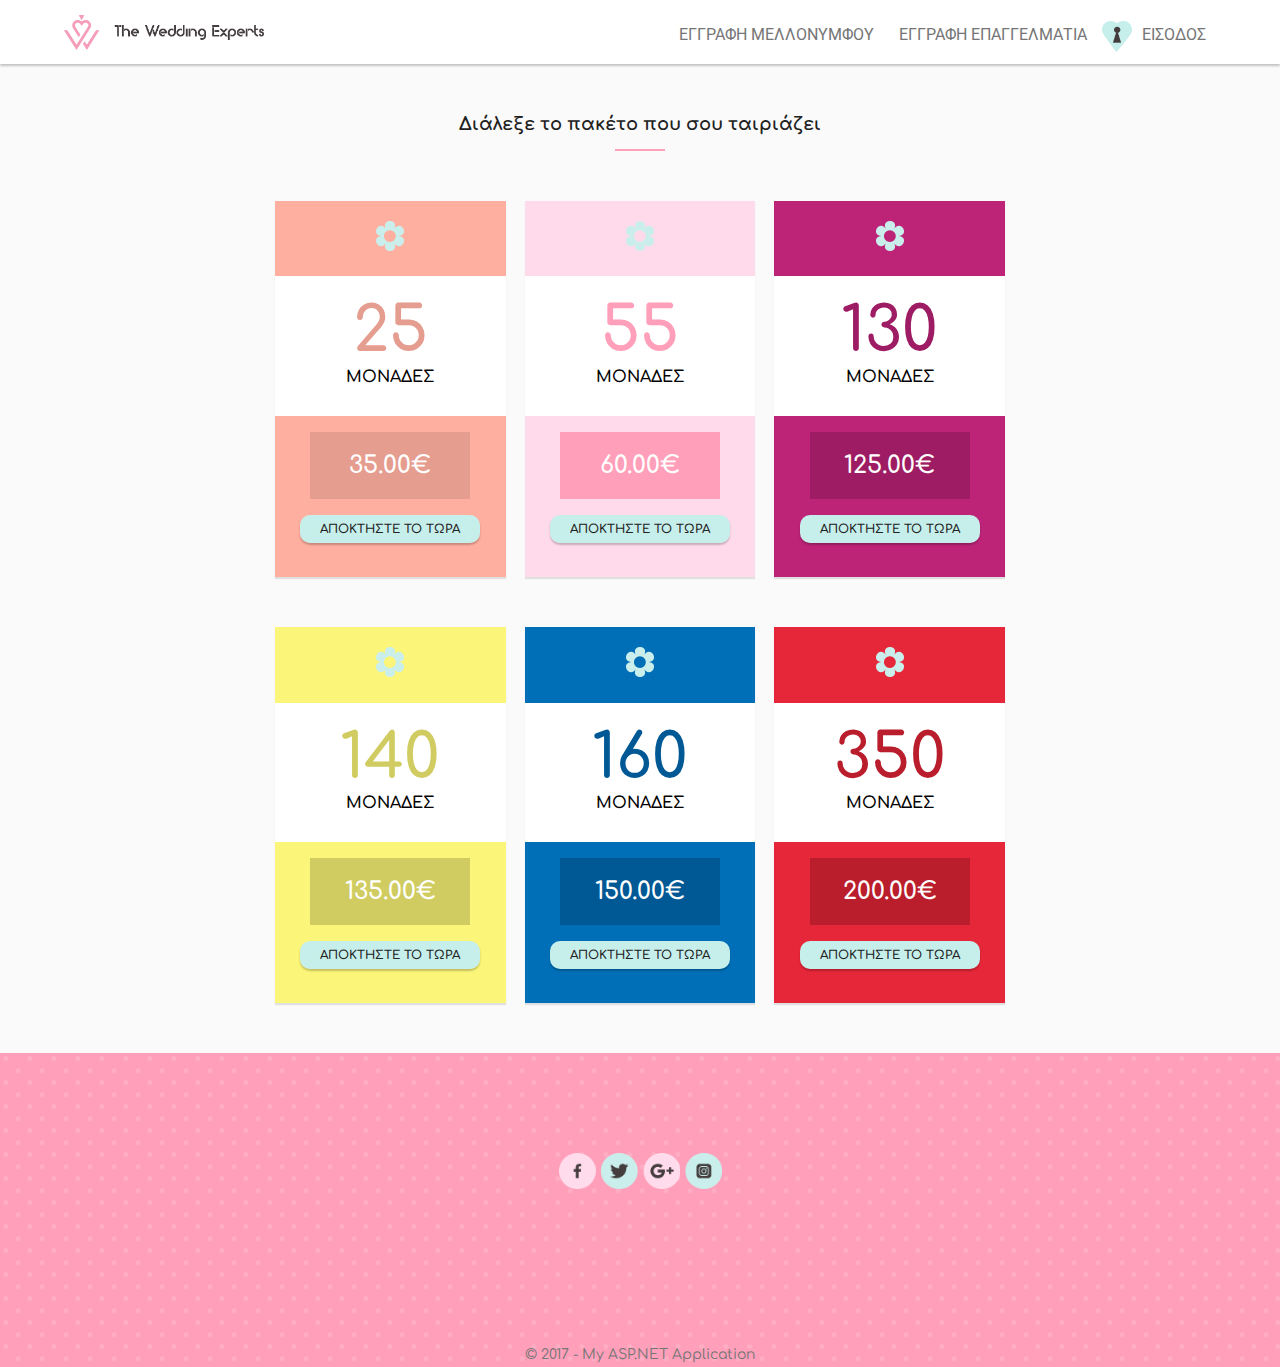
<file: Credits.html>
<!DOCTYPE html>
<html lang="el">

<head>
    <meta charset="UTF-8">
    <meta name="viewport" content="width=device-width, initial-scale=1">
    <title>Καλώς ήρθατε στο Theweddingexperts.gr</title>
    <link href="https://fonts.googleapis.com/css?family=Comfortaa:300,400,700|Roboto:300,400,500,700&amp;subset=greek,greek-ext,latin-ext" rel="stylesheet">
    <link rel="stylesheet" type="text/css" href="css/font-awesome.min.css">
    <link rel="stylesheet" type="text/css" href="css/style.css">
    <link rel="stylesheet" type="text/css" href="css/responsive.css"> </head>

<body>
    <header>
        <div class="main-menu">
            <figure class="logo"> <img src="images/logo.png" alt="Wedding logo"> </figure>
            <nav>
                <ul>
                    <li> <a href="/">Εγγραφη μελλονυμφου</a></li>
                    <li><a href="/">Εγγραφη επαγγελματια</a></li>
                    <li class="login-item">
                        <a href="/">
                            <figure class="login-icon"><img src="images/login.png" alt="ΕΙΣΟΔΟΣ"></figure> Εισοδος </a>
                    </li>
                </ul>
            </nav>
            <div class="toggle-menu">
                <input type="checkbox" id="mobile">
                <label for="mobile"><i class="fa fa-bars" aria-hidden="true"></i></label>
            </div>
            <div class="clearfix"></div>
            <nav id="mobile-menu">
                <ul>
                    <li> <a href="/">Εγγραφη μελλονυμφου</a></li>
                    <li><a href="/">Εγγραφη επαγγελματια</a></li>
                    <li class="login-item"> <a href="/">
                             Εισοδος
                            </a> </li>
                </ul>
            </nav>
        </div>
    </header>
    <div class="main">
        <div class="dash-title">
            <h2>Διάλεξε το πακέτο που σου ταιριάζει</h2>
            <div class="dash"></div>
        </div>
        <div class="main-credits">
            <div class="col">
                <div class="credits" id="c-one">
                    <figure> <img src="images/Flowers.png"> </figure>
                    <div class="single-credit">
                        <h1>25</h1>
                        <p>Μονάδες</p>
                    </div>
                    <h3>35.00€</h3>
                    <div class="button"> <a href="#">αποκτηστε το τωρα</a> </div>
                </div>
            </div>
            <div class="col">
                <div class="credits" id="c-two">
                    <figure> <img src="images/Flowers.png"> </figure>
                    <div class="single-credit">
                        <h1>55</h1>
                        <p>Μονάδες</p>
                    </div>
                    <h3>60.00€</h3>
                    <div class="button"> <a href="#">αποκτηστε το τωρα</a> </div>
                </div>
            </div>
            <div class="col">
                <div class="credits" id="c-three">
                    <figure> <img src="images/Flowers.png"> </figure>
                    <div class="single-credit">
                        <h1>130</h1>
                        <p>Μονάδες</p>
                    </div>
                    <h3>125.00€</h3>
                    <div class="button"> <a href="#">αποκτηστε το τωρα</a> </div>
                </div>
            </div>
            <div class="col">
                <div class="credits" id="c-four">
                    <figure> <img src="images/Flowers.png"> </figure>
                    <div class="single-credit">
                        <h1>140</h1>
                        <p>Μονάδες</p>
                    </div>
                    <h3>135.00€</h3>
                    <div class="button"> <a href="#">αποκτηστε το τωρα</a> </div>
                </div>
            </div>
            <div class="col">
                <div class="credits" id="c-five">
                    <figure> <img src="images/Flowers.png"> </figure>
                    <div class="single-credit">
                        <h1>160</h1>
                        <p>Μονάδες</p>
                    </div>
                    <h3>150.00€</h3>
                    <div class="button"> <a href="#">αποκτηστε το τωρα</a> </div>
                </div>
            </div>
            <div class="col">
                <div class="credits" id="c-six">
                    <figure> <img src="images/Flowers.png"> </figure>
                    <div class="single-credit">
                        <h1>350</h1>
                        <p>Μονάδες</p>
                    </div>
                    <h3>200.00€</h3>
                    <div class="button"> <a href="#">αποκτηστε το τωρα</a> </div>
                </div>
            </div>
            <div class="clearfix"></div>
        </div>
    </div>
    <footer>
        <ul class="socials">
            <li class="fb">
                <a href="#">
                    <div class="social-icom"></div>
                </a>
            </li>
            <li class="tw">
                <a href="#">
                    <div class="social-icom"></div>
                </a>
            </li>
            <li class="g-plus">
                <a href="#">
                    <div class="social-icom"></div>
                </a>
            </li>
            <li class="in">
                <a href="#">
                    <div class="social-icom"></div>
                </a>
            </li>
        </ul>
        <div class="copy">© 2017 - My ASP.NET Application</div>
    </footer>
    <script src="js/jquery-3.1.1.min.js"></script>
    <script>
        $("#profile-btn").click(function () {
            $(".dash-cont").css("display", "block");
            $(".available-ads").css("display", "none");
            $("#profile-btn").css("display", "none");
            $("#ads-btn").css("display", "block");
        })
        $("#ads-btn").click(function () {
            $(".dash-cont").css("display", "none");
            $(".available-ads").css("display", "block");
            $("#ads-btn").css("display", "none");
            $("#profile-btn").css("display", "block");
        })
        $("#mobile").change(function () {
            $("[for=mobile] i").toggleClass("rotate-me");
            $("nav#mobile-menu").slideToggle();
        })
        var allTabs = $("input[name=tabs]");
        $(allTabs).each(function () {
            if ($(this).is(':checked')) {
                var getId = $(this).attr('id');
                $(".profile-nav label").removeClass("make-text-white");
                $("label[for=" + getId + "]").addClass("make-text-white");
            }
        })
        $("input[name=tabs]").on('change', function () {
            var getId = $(this).attr('id');
            if ($(this).is(':checked')) {
                $(".profile-nav label").removeClass("make-text-white");
                $("label[for=" + getId + "]").addClass("make-text-white");
            }
        });
    </script>
</body>

</html>
</file>
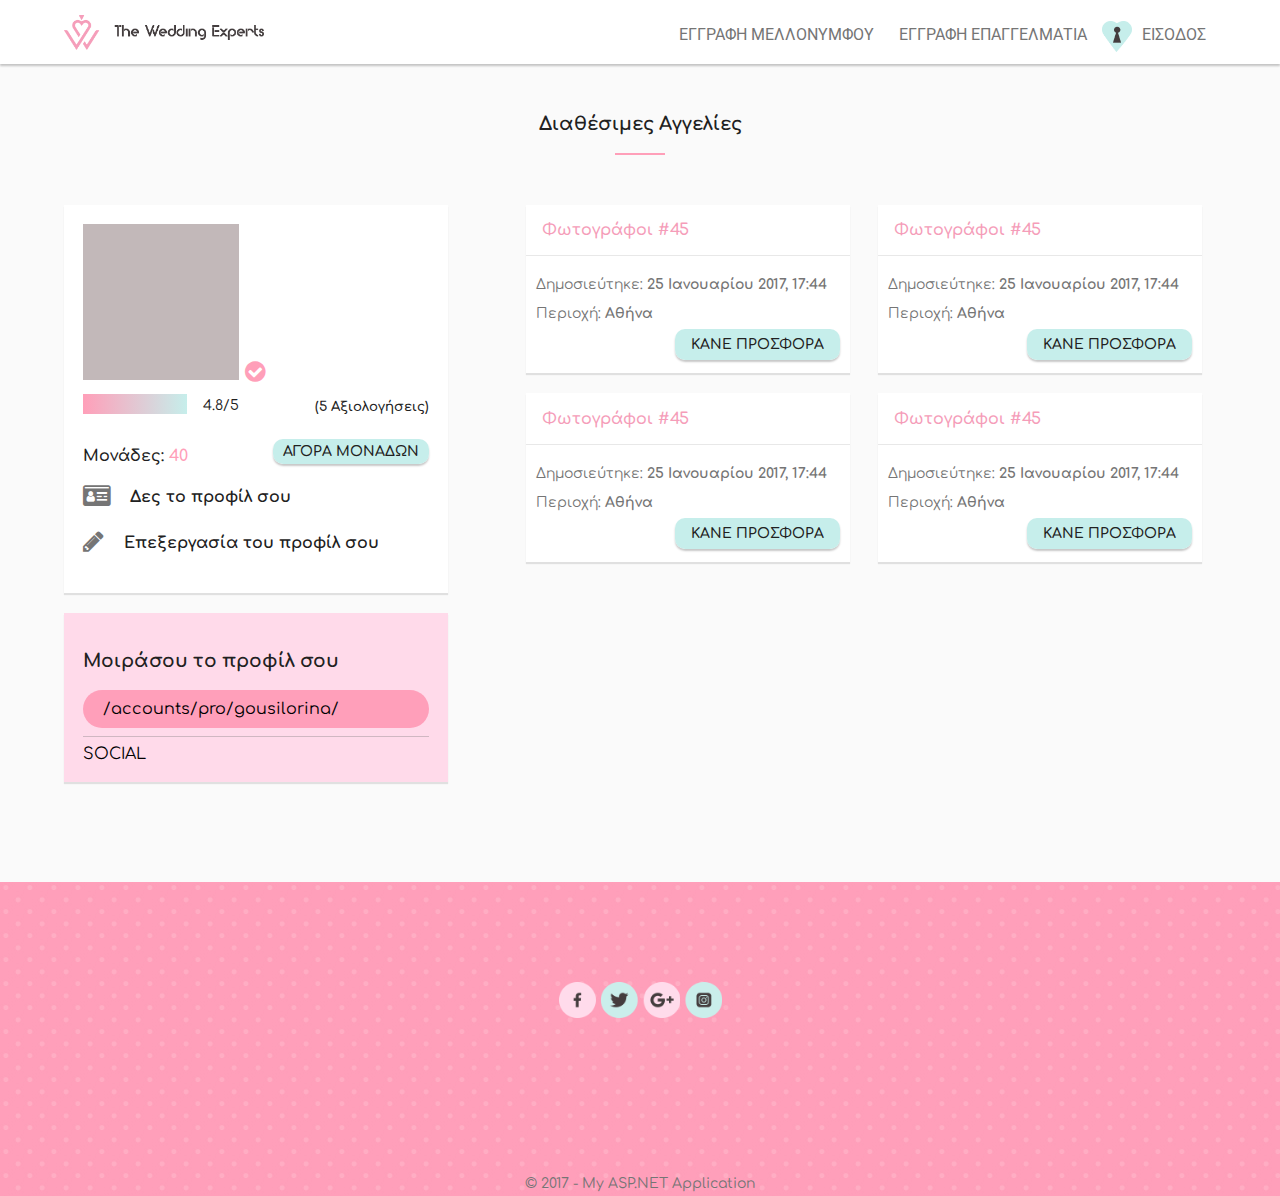
<file: dashboard.html>
<!DOCTYPE html>
<html lang="el">

<head>
    <meta charset="UTF-8">
    <meta name="viewport" content="width=device-width, initial-scale=1">
    <title>Καλώς ήρθατε στο Theweddingexperts.gr</title>
    <link href="https://fonts.googleapis.com/css?family=Comfortaa:300,400,700|Roboto:300,400,500,700&amp;subset=greek,greek-ext,latin-ext" rel="stylesheet">
    <link rel="stylesheet" type="text/css" href="css/font-awesome.min.css">
    <link rel="stylesheet" type="text/css" href="css/style.css">
    <link rel="stylesheet" type="text/css" href="css/responsive.css">
</head>

<body>

    <header>
        <div class="main-menu">
            <figure class="logo">
                <img src="images/logo.png" alt="Wedding logo">
            </figure>
            <nav>
                <ul>
                    <li>
                        <a href="/">Εγγραφη μελλονυμφου</a></li>
                    <li><a href="/">Εγγραφη επαγγελματια</a></li>
                    <li class="login-item">
                        <a href="/">
                            <figure class="login-icon"><img src="images/login.png" alt="ΕΙΣΟΔΟΣ"></figure> Εισοδος
                        </a>
                    </li>
                </ul>
            </nav>

            <div class="toggle-menu">
                <input type="checkbox" id="mobile">
                <label for="mobile">Menu</label>
                <nav id="mobile-menu">
                    <ul>
                        <li>
                            <a href="/">Εγγραφη μελλονυμφου</a></li>
                        <li><a href="/">Εγγραφη επαγγελματια</a></li>
                        <li class="login-item">
                            <a href="/">
                             Εισοδος
                            </a>
                        </li>
                    </ul>
                </nav>
            </div>

            <div class="clearfix"></div>
        </div>



    </header>




    <div class="main">
        <div class="dash-title">
            <h3>Διαθέσιμες Αγγελίες</h3>
            <div class="dash"></div>

        </div>

        <div class="toggle-cont">
            <button id="profile-btn">Προφίλ</button>
            <button id="ads-btn">Αγγελίες</button>
        </div>
        <div class="dash-cont">
            <div class="dash-prof">
                <div class="img-cont">
                    <figure>
                        <img src="images/pro-pic.jpg">
                    </figure>
                    <span><i class="fa fa-check-circle" aria-hidden="true"></i></span>
                </div>

                <div class="rating">
                    <div class="rating-color"></div>
                    <div class="rating-nr">4.8/5</div>
                    <h5>(5 Αξιολογήσεις)</h5>
                    <div class="clearfix"></div>
                </div>
                <div class="credit">
                    <h5>Μονάδες: <span>40</span></h5>
                    <div class="button">
                        <a href="#">Αγορά μονάδων</a>
                    </div>
                    <div class="clearfix"></div>
                </div>


                <h4><i class="fa fa-id-card" aria-hidden="true"></i>Δες το προφίλ σου</h4>
                <h4><i class="fa fa-pencil" aria-hidden="true"></i>Επεξεργασία του προφίλ σου</h4>

            </div>
            <div class="share">
                <h3>Μοιράσου το προφίλ σου</h3>
                <div class="prof-link">/accounts/pro/gousilorina/</div>
                <hr>
                <div class="share-social">SOCIAL</div>
            </div>
        </div>
        <div class="available-ads">
            <div class="single-item">
                <h4>Φωτογράφοι #45</h4>
                <p>Δημοσιεύτηκε: <strong>25 Ιανουαρίου 2017, 17:44</strong></p>
                <p>Περιοχή: <strong>Αθήνα</strong></p>
                <div class="button">
                    <a href="#">Κάνε προσφορά</a>
                </div>
            </div>
            <div class="single-item">
                <h4>Φωτογράφοι #45</h4>
                <p>Δημοσιεύτηκε: <strong>25 Ιανουαρίου 2017, 17:44</strong></p>
                <p>Περιοχή: <strong>Αθήνα</strong></p>
                <div class="button">
                    <a href="#">Κάνε προσφορά</a>
                </div>
            </div>
            <div class="single-item">
                <h4>Φωτογράφοι #45</h4>
                <p>Δημοσιεύτηκε: <strong>25 Ιανουαρίου 2017, 17:44</strong></p>
                <p>Περιοχή: <strong>Αθήνα</strong></p>
                <div class="button">
                    <a href="#">Κάνε προσφορά</a>
                </div>
            </div>
            <div class="single-item">
                <h4>Φωτογράφοι #45</h4>
                <p>Δημοσιεύτηκε: <strong>25 Ιανουαρίου 2017, 17:44</strong></p>
                <p>Περιοχή: <strong>Αθήνα</strong></p>
                <div class="button">
                    <a href="#">Κάνε προσφορά</a>
                </div>
            </div>

        </div>
        <div class="clearfix"></div>
    </div>
    <footer>

        <ul class="socials">
            <li class="fb">
                <a href="#">
                    <div class="social-icom"></div>
                </a>
            </li>
            <li class="tw">
                <a href="#">
                    <div class="social-icom"></div>
                </a>

            </li>
            <li class="g-plus">
                <a href="#">
                    <div class="social-icom"></div>
                </a>

            </li>
            <li class="in">
                <a href="#">
                    <div class="social-icom"></div>
                </a>
            </li>
        </ul>

        <div class="copy">© 2017 - My ASP.NET Application</div>
    </footer>
    <script src="js/jquery-3.1.1.min.js"></script>
    <script>
        $("#profile-btn").click(function() {
            $(".dash-cont").css("display", "block");
            $(".available-ads").css("display", "none");
            $("#profile-btn").css("display", "none");
            $("#ads-btn").css("display", "block");
        })

        $("#ads-btn").click(function() {
            $(".dash-cont").css("display", "none");
            $(".available-ads").css("display", "block");
            $("#ads-btn").css("display", "none");
            $("#profile-btn").css("display", "block");
        })

    </script>
</body>

</html>
</file>
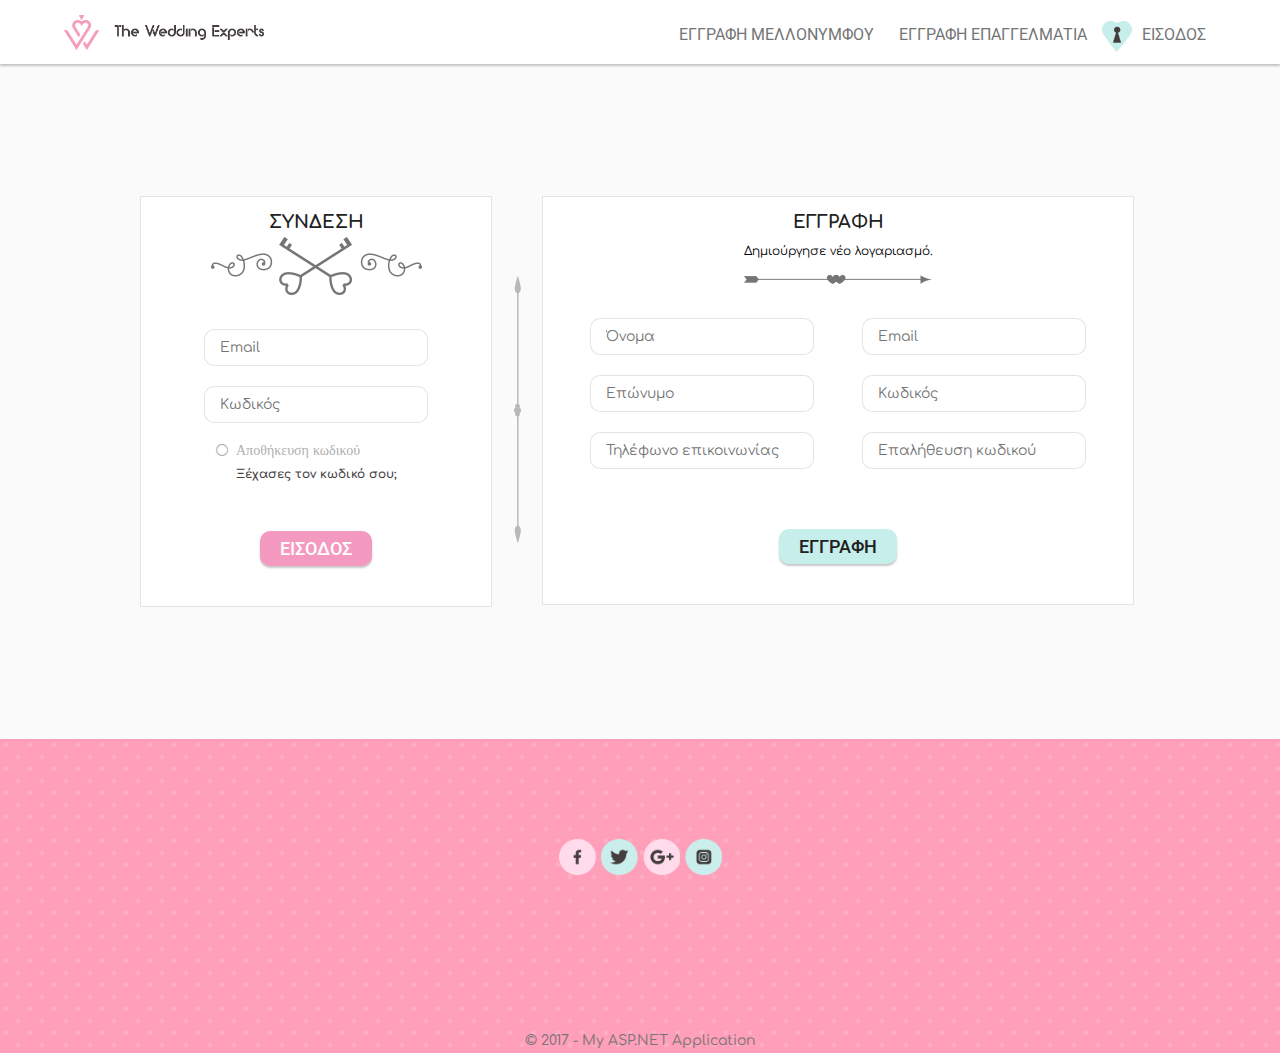
<file: login.html>
<!DOCTYPE html>
<html lang="el">

<head>
    <meta charset="UTF-8">
    <meta name="viewport" content="width=device-width, initial-scale=1">
    <title>Καλώς ήρθατε στο Theweddingexperts.gr</title>
    <link href="https://fonts.googleapis.com/css?family=Comfortaa:300,400,700|Roboto:300,400,500,700&amp;subset=greek,greek-ext,latin-ext" rel="stylesheet">
    <link rel="stylesheet" type="text/css" href="css/font-awesome.min.css">
    <link rel="stylesheet" type="text/css" href="css/style.css">
    <link rel="stylesheet" type="text/css" href="css/responsive.css">
</head>

<body>

    <header>
        <div class="main-menu">
            <figure class="logo">
                <img src="images/logo.png" alt="Wedding logo">
            </figure>
            <nav>
                <ul>
                    <li>
                        <a href="/">Εγγραφη μελλονυμφου</a></li>
                    <li><a href="/">Εγγραφη επαγγελματια</a></li>
                    <li class="login-item">
                        <a href="/">
                            <figure class="login-icon"><img src="images/login.png" alt="ΕΙΣΟΔΟΣ"></figure> Εισοδος
                        </a>
                    </li>
                </ul>
            </nav>

            <div class="toggle-menu">
                <input type="checkbox" id="mobile">
                <label for="mobile">Menu</label>
                <nav id="mobile-menu">
                    <ul>
                        <li>
                            <a href="/">Εγγραφη μελλονυμφου</a></li>
                        <li><a href="/">Εγγραφη επαγγελματια</a></li>
                        <li class="login-item">
                            <a href="/">
                             Εισοδος
                            </a>
                        </li>
                    </ul>
                </nav>
            </div>

            <div class="clearfix"></div>
        </div>



    </header>




    <div class="main">
        <div class="forms-cont">
            <input type="radio" name="form" id="ch-login" checked>
            <div class="form-login">
                <label for="ch-register">Εγγραφή</label>
                <h2>Σύνδεση</h2>
                <figure>
                    <img src="images/login-item.png">
                </figure>
                <form action="">
                    <input type="email" placeholder="Email">
                    <input type="password" placeholder="Κωδικός">


                    <div class="remember-lost">

                        <input type="checkbox" value="remember" name="remember" id="remember">
                        <label for="remember" aria-hidden="true">Αποθήκευση κωδικού</label>

                        <a href="#">Ξέχασες τον κωδικό σου;</a>
                    </div>
                    <input type="submit" value="Είσοδος">
                </form>

            </div>
            <div class="arrow">

                <figure>
                    <img src="images/arrow.png">
                </figure>
            </div>
            <input type="radio" name="form" id="ch-register">
            <div class="form-reg form-login">
                <label for="ch-login">Σύνδεση</label>
                <h2>Εγγραφή</h2>
                <p>Δημιούργησε νέο λογαριασμό.</p>
                <figure>
                    <img src="images/reg-item.png">
                </figure>
                <form action="">
                    <div class="form-left">
                        <input class="name" type="text" placeholder="Όνομα">
                        <input type="text" placeholder="Επώνυμο">
                        <input type="text" placeholder="Τηλέφωνο επικοινωνίας">
                    </div>
                    <div class="form-right">
                        <input type="email" placeholder="Email">
                        <input type="password" placeholder="Κωδικός">
                        <input type="password" placeholder="Επαλήθευση κωδικού">
                    </div>



                    <div class="clearfix"></div>
                    <input class="register-btn" type="submit" value="Εγγραφή">
                </form>

            </div>
            <div class="clearfix"></div>
        </div>
    </div>
    <footer>

        <ul class="socials">
            <li class="fb">
                <a href="#">
                    <div class="social-icom"></div>
                </a>
            </li>
            <li class="tw">
                <a href="#">
                    <div class="social-icom"></div>
                </a>

            </li>
            <li class="g-plus">
                <a href="#">
                    <div class="social-icom"></div>
                </a>

            </li>
            <li class="in">
                <a href="#">
                    <div class="social-icom"></div>
                </a>
            </li>
        </ul>

        <div class="copy">© 2017 - My ASP.NET Application</div>
    </footer>
</body>

</html>
</file>
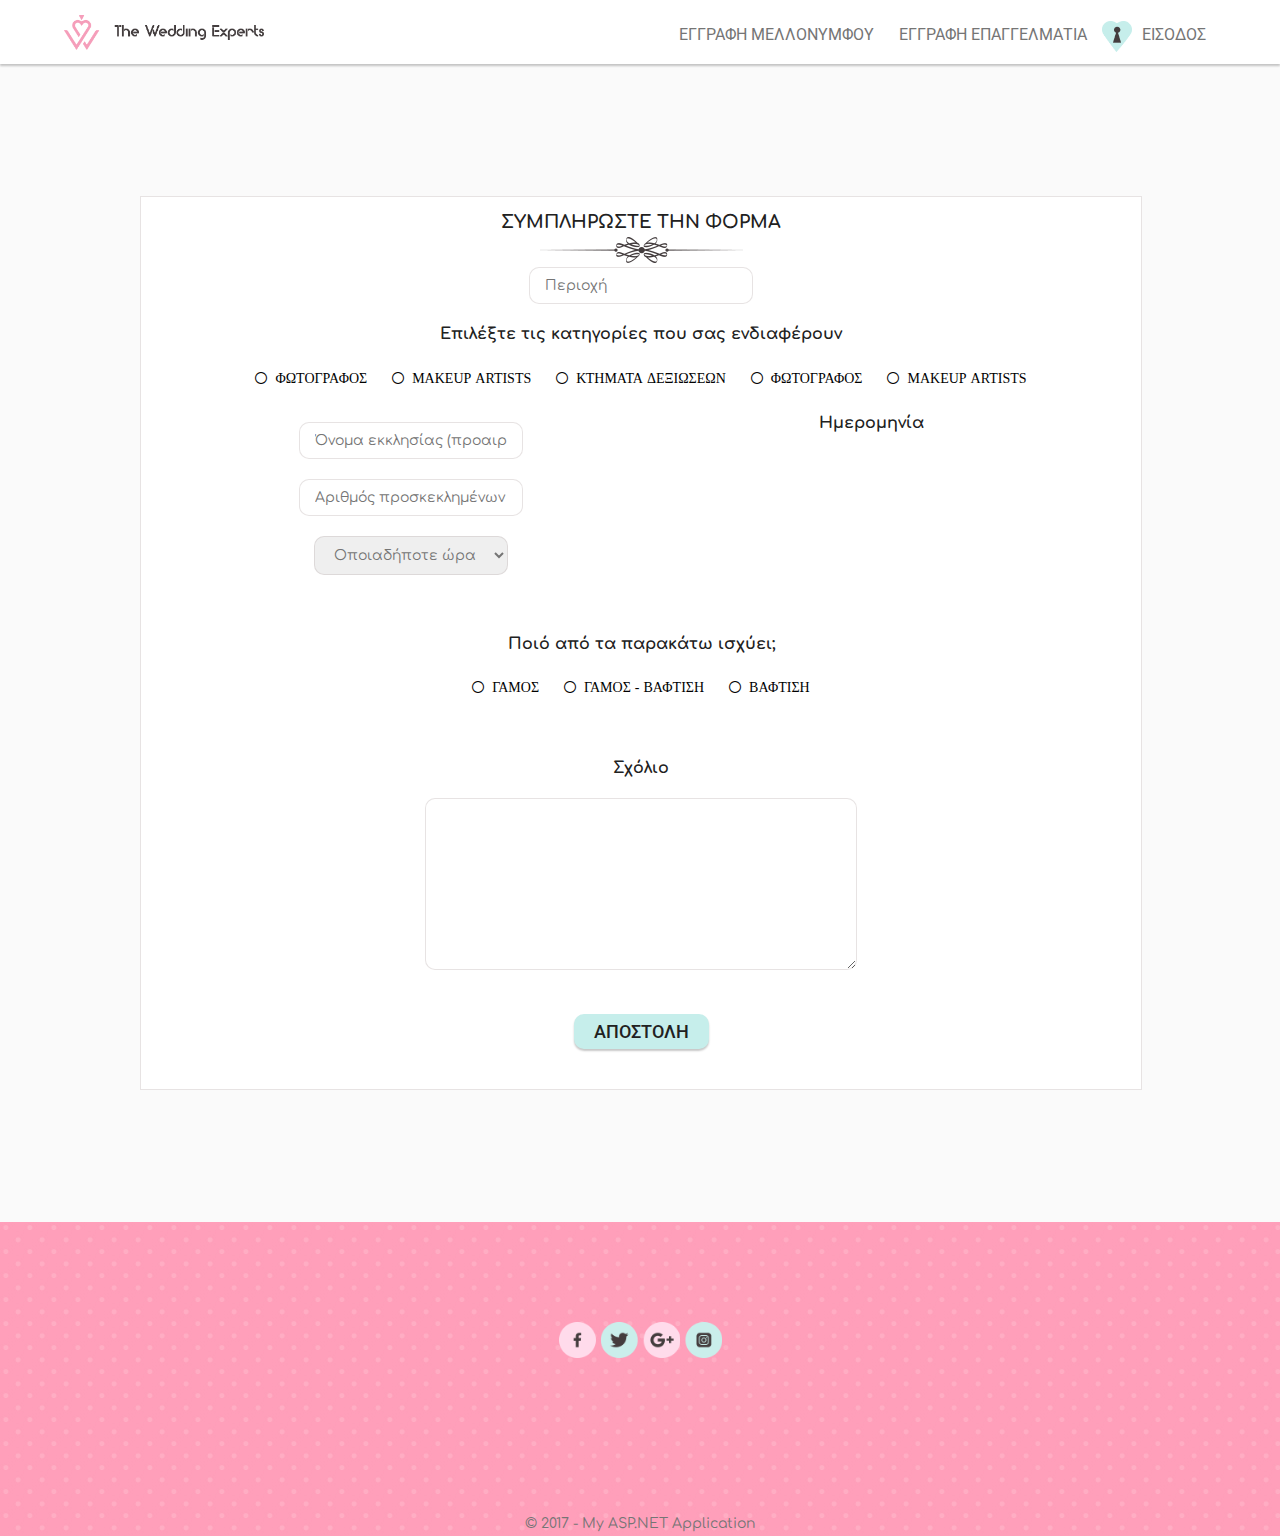
<file: New-ad.html>
<!DOCTYPE html>
<html lang="el">

<head>
    <meta charset="UTF-8">
    <meta name="viewport" content="width=device-width, initial-scale=1">
    <title>Καλώς ήρθατε στο Theweddingexperts.gr</title>
    <link href="https://fonts.googleapis.com/css?family=Comfortaa:300,400,700|Roboto:300,400,500,700&amp;subset=greek,greek-ext,latin-ext" rel="stylesheet">
    <link rel="stylesheet" type="text/css" href="css/font-awesome.min.css">
    <link rel="stylesheet" type="text/css" href="css/style.css">
    <link rel="stylesheet" type="text/css" href="css/responsive.css">

</head>

<body>

    <header>
        <div class="main-menu">
            <figure class="logo">
                <img src="images/logo.png" alt="Wedding logo">
            </figure>
            <nav>
                <ul>
                    <li>
                        <a href="/">Εγγραφη μελλονυμφου</a></li>
                    <li><a href="/">Εγγραφη επαγγελματια</a></li>
                    <li class="login-item">
                        <a href="/">
                            <figure class="login-icon"><img src="images/login.png" alt="ΕΙΣΟΔΟΣ"></figure> Εισοδος
                        </a>
                    </li>
                </ul>
            </nav>

            <div class="toggle-menu">
                <input type="checkbox" id="mobile">
                <label for="mobile">Menu</label>
                <nav id="mobile-menu">
                    <ul>
                        <li>
                            <a href="/">Εγγραφη μελλονυμφου</a></li>
                        <li><a href="/">Εγγραφη επαγγελματια</a></li>
                        <li class="login-item">
                            <a href="/">
                             Εισοδος
                            </a>
                        </li>
                    </ul>
                </nav>
            </div>

            <div class="clearfix"></div>
        </div>



    </header>




    <div class="main">
        <div class="forms-cont">
            <div class="form-reg form-login form-newAd">
                <h2>Συμπληρώστε την φόρμα</h2>
                <figure>
                    <img src="images/kordela.png">
                </figure>
                <form action="">
                    <input type="text" placeholder="Περιοχή">
                    <h4>Επιλέξτε τις κατηγορίες που σας ενδιαφέρουν</h4>

                    <div class="options">
                        <div class="single-options">
                            <input type="checkbox" name="pro-cat" id="photo">
                            <label for="photo" aria-hidden="true">Φωτογράφος</label>
                        </div>
                        <div class="single-options">
                            <input type="checkbox" name="pro-cat" id="make-up">
                            <label for="make-up" aria-hidden="true">MakeUp Artists</label>
                        </div>
                        <div class="single-options">
                            <input type="checkbox" name="pro-cat" id="Ktimata">
                            <label for="Ktimata" aria-hidden="true">Κτήματα Δεξιώσεων</label>
                        </div>
                        <div class="single-options">
                            <input type="checkbox" name="pro-cat" id="photo">
                            <label for="photo" aria-hidden="true">Φωτογράφος</label>
                        </div>
                        <div class="single-options">
                            <input type="checkbox" name="pro-cat" id="make-up">
                            <label for="make-up" aria-hidden="true">MakeUp Artists</label>
                        </div>

                    </div>

                    <div class="form-left">
                        <input class="name" type="text" placeholder="Όνομα εκκλησίας (προαιρετικό)">
                        <input type="text" placeholder="Αριθμός προσκεκλημένων (προαιρετικό)">
                        <select>
                            <option>Οποιαδήποτε ώρα</option>
                            <option>10-13</option>
                        </select>
                    </div>
                    <div class="form-right">
                        <h4>Ημερομηνία</h4>

                    </div>
                    <div class="clearfix"></div>
                    <div class="marriage">
                        <h4>Ποιό από τα παρακάτω ισχύει;</h4>
                        <input type="radio" name="baptism" id="b1">
                        <label for="b1">Γάμος</label>
                        <input type="radio" name="baptism" id="b2">
                        <label for="b2">Γάμος - Βάφτιση</label>
                        <input type="radio" name="baptism" id="b3">
                        <label for="b3">Βάφτιση</label>
                    </div>
                    <div class="comment">
                        <h4>Σχόλιο</h4>
                        <textarea rows="10"></textarea>
                    </div>
                    <input class="register-btn" type="submit" value="Αποστολή">
                </form>

            </div>


        </div>
    </div>
    <footer>

        <ul class="socials">
            <li class="fb">
                <a href="#">
                    <div class="social-icom"></div>
                </a>
            </li>
            <li class="tw">
                <a href="#">
                    <div class="social-icom"></div>
                </a>

            </li>
            <li class="g-plus">
                <a href="#">
                    <div class="social-icom"></div>
                </a>

            </li>
            <li class="in">
                <a href="#">
                    <div class="social-icom"></div>
                </a>
            </li>
        </ul>

        <div class="copy">© 2017 - My ASP.NET Application</div>
    </footer>

</body>

</html>
</file>
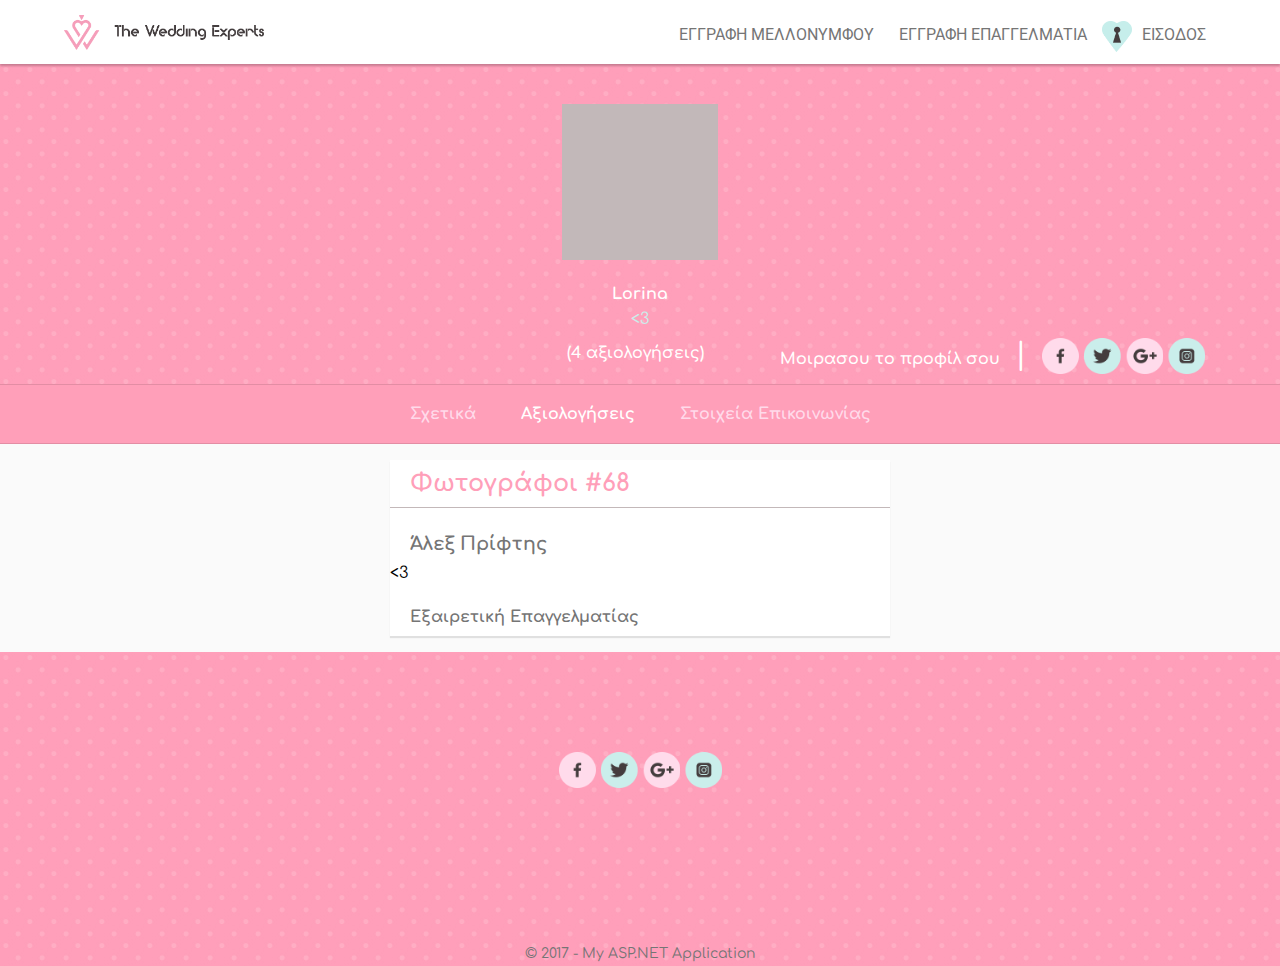
<file: Public-Pro.html>
<!DOCTYPE html>
<html lang="el">

<head>
    <meta charset="UTF-8">
    <meta name="viewport" content="width=device-width, initial-scale=1">
    <title>Καλώς ήρθατε στο Theweddingexperts.gr</title>
    <link href="https://fonts.googleapis.com/css?family=Comfortaa:300,400,700|Roboto:300,400,500,700&amp;subset=greek,greek-ext,latin-ext" rel="stylesheet">
    <link rel="stylesheet" type="text/css" href="css/font-awesome.min.css">
    <link rel="stylesheet" type="text/css" href="css/style.css">
    <link rel="stylesheet" type="text/css" href="css/responsive.css">
</head>

<body>

    <header>
        <div class="main-menu">
            <figure class="logo">
                <img src="images/logo.png" alt="Wedding logo">
            </figure>
            <nav>
                <ul>
                    <li>
                        <a href="/">Εγγραφη μελλονυμφου</a></li>
                    <li><a href="/">Εγγραφη επαγγελματια</a></li>
                    <li class="login-item">
                        <a href="/">
                            <figure class="login-icon"><img src="images/login.png" alt="ΕΙΣΟΔΟΣ"></figure> Εισοδος
                        </a>
                    </li>
                </ul>
            </nav>

            <div class="toggle-menu">
                <input type="checkbox" id="mobile">
                <label for="mobile"><i class="fa fa-bars" aria-hidden="true"></i></label>

            </div>

            <div class="clearfix"></div>

            <nav id="mobile-menu">
                <ul>
                    <li>
                        <a href="/">Εγγραφη μελλονυμφου</a></li>
                    <li><a href="/">Εγγραφη επαγγελματια</a></li>
                    <li class="login-item">
                        <a href="/">
                             Εισοδος
                            </a>
                    </li>
                </ul>
            </nav>
        </div>


    </header>




    <div class="main">
        <div class="cover">
            <figure>
                <img src="/images/pro-pic.jpg" alt="">
            </figure>
            <h4>Lorina</h4>
            <div class="hearts">&lt;3</div>
            <div class="reviews-share">
                <p>(4 αξιολογήσεις)</p>
                <div class="share-public">
                    <p>Μοιρασου το προφίλ σου</p>
                    <span>|</span>
                    <div class="icons-dash">
                        <ul class="socials">
                            <li class="fb">

                                <a href="#">
                                    <div class="social-icom"></div>
                                </a>
                            </li>
                            <li class="tw">
                                <a href="#">
                                    <div class="social-icom"></div>
                                </a>

                            </li>
                            <li class="g-plus">
                                <a href="#">
                                    <div class="social-icom"></div>
                                </a>

                            </li>
                            <li class="in">
                                <a href="#">
                                    <div class="social-icom"></div>
                                </a>
                            </li>
                        </ul>
                    </div>
                </div>
                <div class="clearfix"></div>
            </div>
        </div>
        <div class="profile-nav">
            <ul>
                <li>
                    <label for="bio">Σχετικά</label>
                </li>
                <li>
                    <label for="reviews">Αξιολογήσεις</label>
                </li>
                <li>
                    <label for="">Στοιχεία Επικοινωνίας</label>
                </li>
            </ul>
        </div>
        <input type="radio" name="tabs" id="reviews" checked>
        <div class="my-reviews">
            <div class="single-review">
                <h1>Φωτογράφοι #68</h1>
                <h3>Άλεξ Πρίφτης</h3>
                <div>&lt;3</div>
                <p>Εξαιρετική Επαγγελματίας</p>

            </div>
        </div>
        <input type="radio" name="tabs" id="bio">
        <div class="my-bio">
            <p>Είναι πλέον κοινά παραδεκτό ότι ένας αναγνώστης αποσπάται από το περιεχόμενο που διαβάζει, όταν εξετάζει τη διαμόρφωση μίας σελίδας. Η ουσία της χρήσης του Lorem Ipsum είναι ότι έχει λίγο-πολύ μία ομαλή κατανομή γραμμάτων, αντίθετα με το να βάλει κανείς κείμενο όπως 'Εδώ θα μπει κείμενο, εδώ θα μπει κείμενο', κάνοντάς το να φαίνεται σαν κανονικό κείμενο. Πολλά λογισμικά πακέτα ηλεκτρονικής σελιδοποίησης και επεξεργαστές ιστότοπων πλέον χρησιμοποιούν </p>
        </div>
    </div>
    <footer>

        <ul class="socials">
            <li class="fb">
                <a href="#">
                    <div class="social-icom"></div>
                </a>
            </li>
            <li class="tw">
                <a href="#">
                    <div class="social-icom"></div>
                </a>

            </li>
            <li class="g-plus">
                <a href="#">
                    <div class="social-icom"></div>
                </a>

            </li>
            <li class="in">
                <a href="#">
                    <div class="social-icom"></div>
                </a>
            </li>
        </ul>

        <div class="copy">© 2017 - My ASP.NET Application</div>
    </footer>
    <script src="js/jquery-3.1.1.min.js"></script>
    <script>
        $("#profile-btn").click(function() {
            $(".dash-cont").css("display", "block");
            $(".available-ads").css("display", "none");
            $("#profile-btn").css("display", "none");
            $("#ads-btn").css("display", "block");
        })

        $("#ads-btn").click(function() {
            $(".dash-cont").css("display", "none");
            $(".available-ads").css("display", "block");
            $("#ads-btn").css("display", "none");
            $("#profile-btn").css("display", "block");
        })
        $("#mobile").change(function() {
            $("[for=mobile] i").toggleClass("rotate-me");
            $("nav#mobile-menu").slideToggle();
        })

        var allTabs = $("input[name=tabs]");
        $(allTabs).each(function() {
            if ($(this).is(':checked')) {
                var getId = $(this).attr('id');
                $(".profile-nav label").removeClass("make-text-white");
                $("label[for=" + getId + "]").addClass("make-text-white");
            }
        })

        $("input[name=tabs]").on('change', function() {
            var getId = $(this).attr('id');
            if ($(this).is(':checked')) {
                $(".profile-nav label").removeClass("make-text-white");
                $("label[for=" + getId + "]").addClass("make-text-white");
            }
        });

    </script>
</body>

</html>
</file>
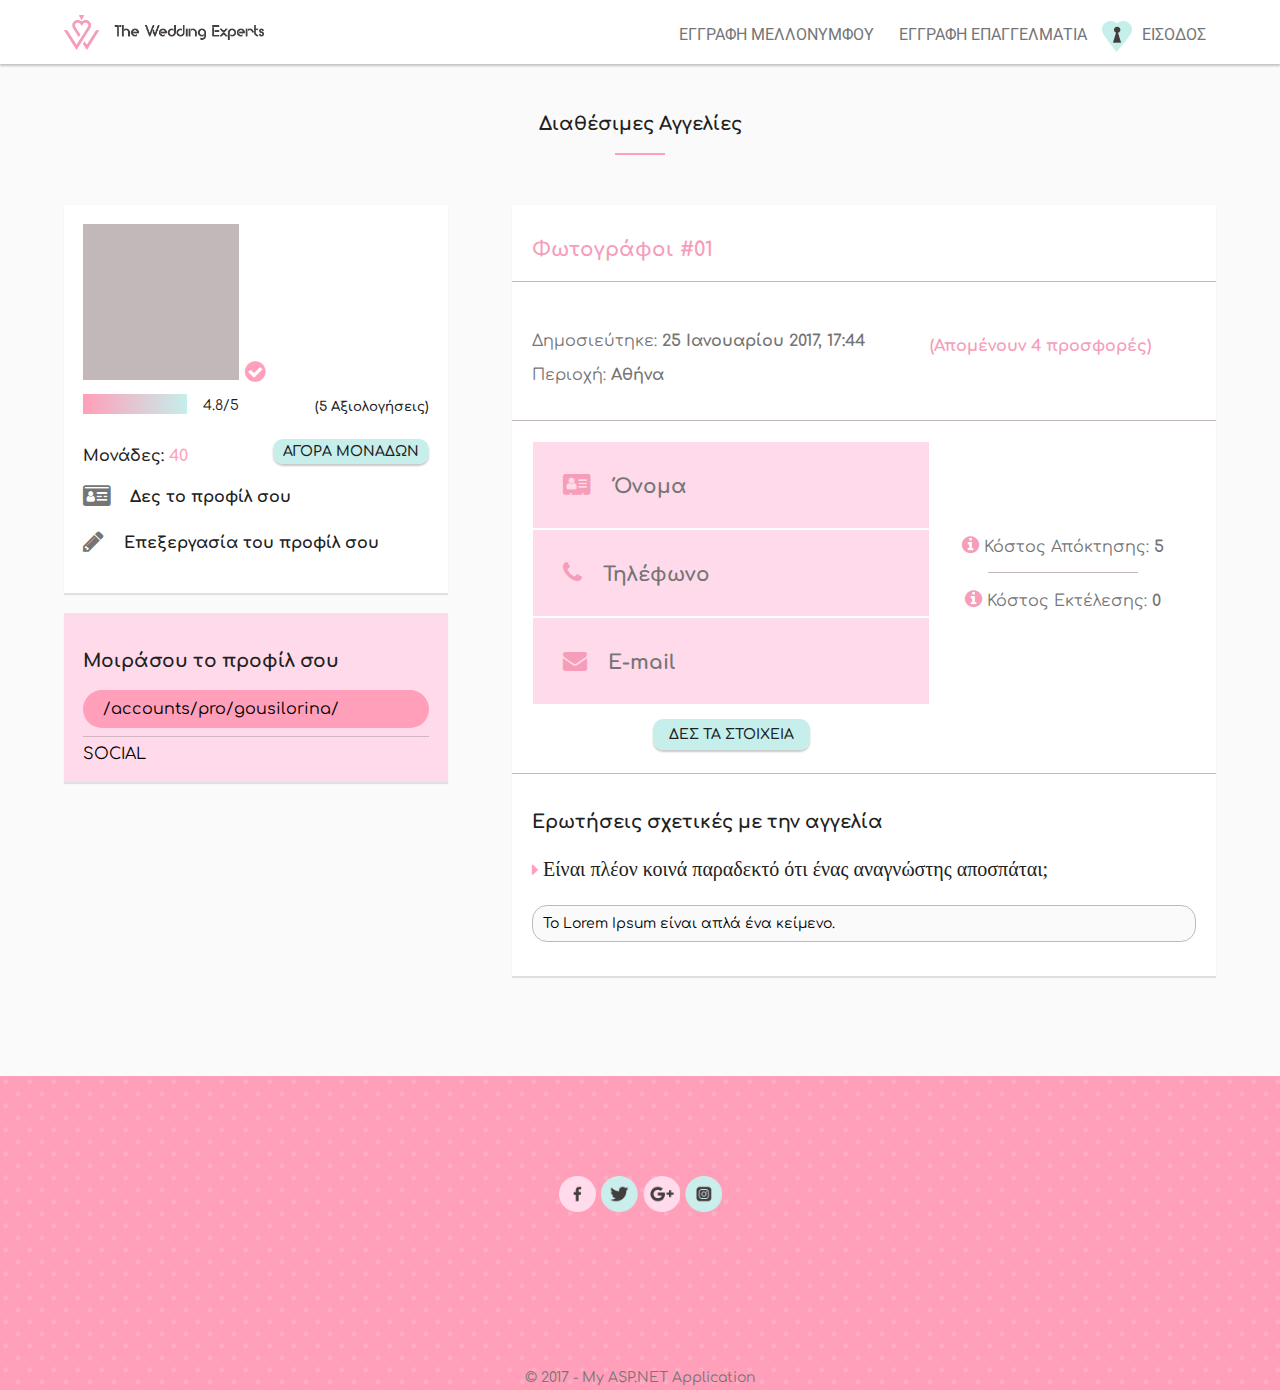
<file: Single-ad.html>
<!DOCTYPE html>
<html lang="el">

<head>
    <meta charset="UTF-8">
    <meta name="viewport" content="width=device-width, initial-scale=1">
    <title>Καλώς ήρθατε στο Theweddingexperts.gr</title>
    <link href="https://fonts.googleapis.com/css?family=Comfortaa:300,400,700|Roboto:300,400,500,700&amp;subset=greek,greek-ext,latin-ext" rel="stylesheet">
    <link rel="stylesheet" type="text/css" href="css/font-awesome.min.css">
    <link rel="stylesheet" type="text/css" href="css/style.css">
    <link rel="stylesheet" type="text/css" href="css/responsive.css">
</head>

<body>

    <header>
        <div class="main-menu">
            <figure class="logo">
                <img src="images/logo.png" alt="Wedding logo">
            </figure>
            <nav>
                <ul>
                    <li>
                        <a href="/">Εγγραφη μελλονυμφου</a></li>
                    <li><a href="/">Εγγραφη επαγγελματια</a></li>
                    <li class="login-item">
                        <a href="/">
                            <figure class="login-icon"><img src="images/login.png" alt="ΕΙΣΟΔΟΣ"></figure> Εισοδος
                        </a>
                    </li>
                </ul>
            </nav>

            <div class="toggle-menu">
                <input type="checkbox" id="mobile">
                <label for="mobile"><i class="fa fa-bars" aria-hidden="true"></i></label>

            </div>

            <div class="clearfix"></div>
            <nav id="mobile-menu">
                <ul>
                    <li>
                        <a href="/">Εγγραφη μελλονυμφου</a></li>
                    <li><a href="/">Εγγραφη επαγγελματια</a></li>
                    <li class="login-item">
                        <a href="/">
                             Εισοδος
                            </a>
                    </li>
                </ul>
            </nav>
        </div>



    </header>




    <div class="main">
        <div class="dash-title">
            <h3>Διαθέσιμες Αγγελίες</h3>
            <div class="dash"></div>

        </div>

        <div class="toggle-cont">
            <button id="profile-btn">Προφίλ</button>
            <button id="ads-btn">Αγγελία</button>
        </div>
        
        <div class="dash-cont">
            <div class="dash-prof">
                <div class="img-cont">
                    <figure>
                        <img src="images/pro-pic.jpg">
                    </figure>
                    <span><i class="fa fa-check-circle" aria-hidden="true"></i></span>
                </div>

                <div class="rating">
                    <div class="rating-color"></div>
                    <div class="rating-nr">4.8/5</div>
                    <h5>(5 Αξιολογήσεις)</h5>
                    <div class="clearfix"></div>
                </div>
                <div class="credit">
                    <h5>Μονάδες: <span>40</span></h5>
                    <div class="button">
                        <a href="#">Αγορά μονάδων</a>
                    </div>
                    <div class="clearfix"></div>
                </div>


                <h4><i class="fa fa-id-card" aria-hidden="true"></i>Δες το προφίλ σου</h4>
                <h4><i class="fa fa-pencil" aria-hidden="true"></i>Επεξεργασία του προφίλ σου</h4>

            </div>
            <div class="share">
                <h3>Μοιράσου το προφίλ σου</h3>
                <div class="prof-link">/accounts/pro/gousilorina/</div>
                <hr>
                <div class="share-social">SOCIAL</div>
            </div>
        </div>

        <div class="available-ads main-ad">
            <h1>Φωτογράφοι #01</h1>
            <div>
                <div class="date-time">
                    <p>Δημοσιεύτηκε: <strong>25 Ιανουαρίου 2017, 17:44</strong></p>
                    <p>Περιοχή: <strong>Αθήνα</strong></p>
                </div>
                <h4>(Απομένουν 4 προσφορές)</h4>
                <div class="clearfix"></div>
            </div>

            <div class="info">
                <div class="info-left">
                    <div class="com">
                        <span class="one"><h5><i class="fa fa-address-card" aria-hidden="true"></i> Όνομα</h5></span>
                        <span class="one"><h5><i class="fa fa-phone" aria-hidden="true"></i> Τηλέφωνο</h5></span>
                        <span class="one"><h5><i class="fa fa-envelope" aria-hidden="true"></i> E-mail</h5></span>
                    </div>
                    <div class="button">
                        <a href="#">Δες τα στοιχεια</a>
                    </div>
                </div>
                <div class="info-right">
                    <p><i class="fa fa-info-circle" aria-hidden="true"></i>Κόστος Απόκτησης: <strong>5</strong></p>
                    <div class="black-dash"></div>
                    <p><i class="fa fa-info-circle" aria-hidden="true"></i>Κόστος Εκτέλεσης: <strong>0</strong></p>

                </div>
                <div class="clearfix"></div>
            </div>
            <div class="questions">
                <h3>Ερωτήσεις σχετικές με την αγγελία</h3>
                <ul>
                    <li>
                        <h4>Είναι πλέον κοινά παραδεκτό ότι ένας αναγνώστης αποσπάται;</h4>
                        <p>Το Lorem Ipsum είναι απλά ένα κείμενο.</p>
                    </li>
                </ul>
            </div>
        </div>

        <div class="clearfix"></div>
    </div>
    <footer>

        <ul class="socials">
            <li class="fb">
                <a href="#">
                    <div class="social-icom"></div>
                </a>
            </li>
            <li class="tw">
                <a href="#">
                    <div class="social-icom"></div>
                </a>

            </li>
            <li class="g-plus">
                <a href="#">
                    <div class="social-icom"></div>
                </a>

            </li>
            <li class="in">
                <a href="#">
                    <div class="social-icom"></div>
                </a>
            </li>
        </ul>

        <div class="copy">© 2017 - My ASP.NET Application</div>
    </footer>
    <script src="js/jquery-3.1.1.min.js"></script>
    <script>
        $("#profile-btn").click(function() {
            $(".dash-cont").css("display", "block");
            $(".available-ads").css("display", "none");
            $("#profile-btn").css("display", "none");
            $("#ads-btn").css("display", "block");
        })

        $("#ads-btn").click(function() {
            $(".dash-cont").css("display", "none");
            $(".available-ads").css("display", "block");
            $("#ads-btn").css("display", "none");
            $("#profile-btn").css("display", "block");
        })
        $("#mobile").change(function() {
            $("[for=mobile] i").toggleClass("rotate-me");
            $("nav#mobile-menu").slideToggle();
        })

    </script>
</body>

</html>
</file>
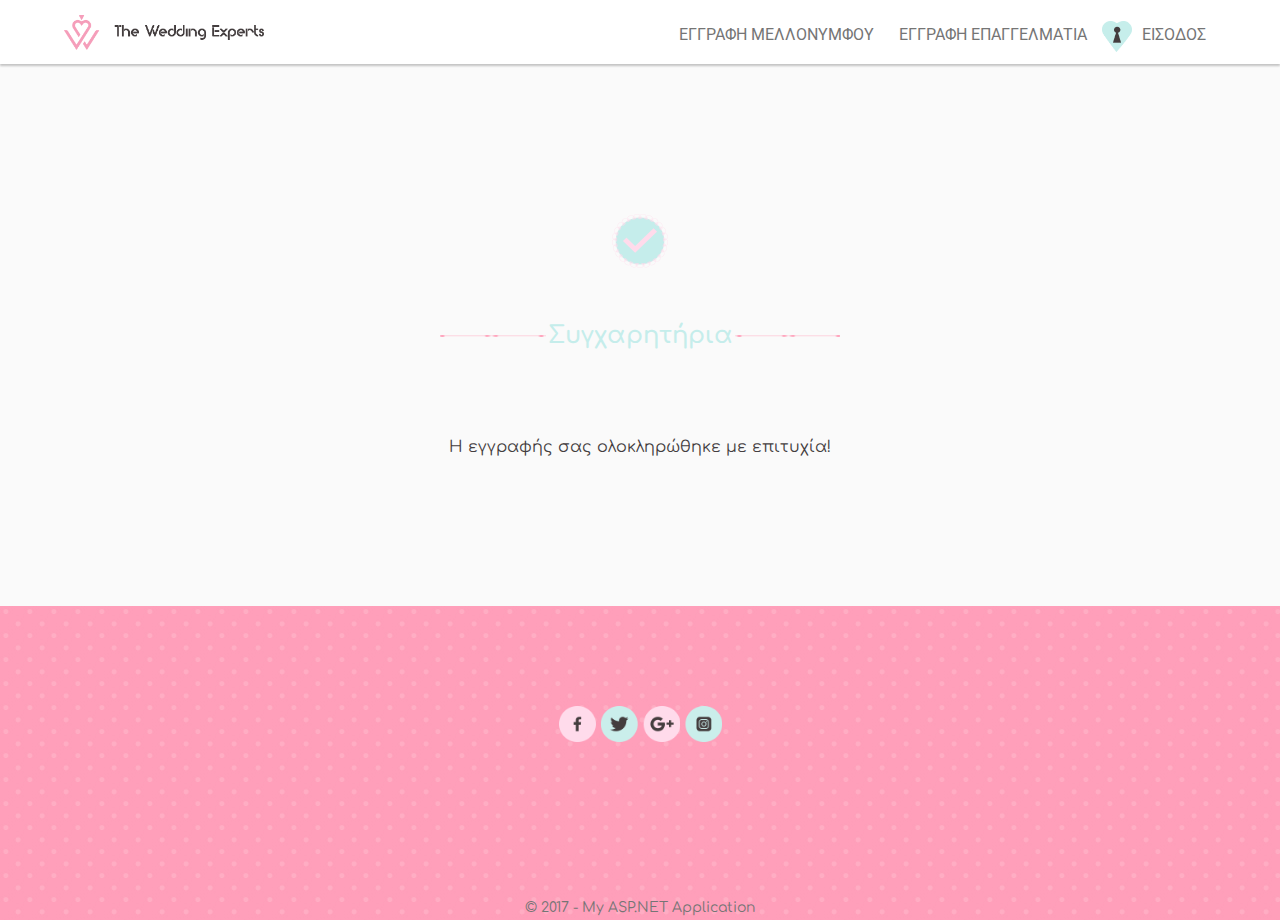
<file: Success.html>
<!DOCTYPE html>
<html lang="el">

<head>
    <meta charset="UTF-8">
    <meta name="viewport" content="width=device-width, initial-scale=1">
    <title>Καλώς ήρθατε στο Theweddingexperts.gr</title>
    <link href="https://fonts.googleapis.com/css?family=Comfortaa:300,400,700|Roboto:300,400,500,700&amp;subset=greek,greek-ext,latin-ext" rel="stylesheet">
    <link rel="stylesheet" type="text/css" href="css/font-awesome.min.css">
    <link rel="stylesheet" type="text/css" href="css/style.css">
    <link rel="stylesheet" type="text/css" href="css/responsive.css">
</head>

<body>

    <header>
        <div class="main-menu">
            <figure class="logo">
                <img src="images/logo.png" alt="Wedding logo">
            </figure>
            <nav>
                <ul>
                    <li>
                        <a href="/">Εγγραφη μελλονυμφου</a></li>
                    <li><a href="/">Εγγραφη επαγγελματια</a></li>
                    <li class="login-item">
                        <a href="/">
                            <figure class="login-icon"><img src="images/login.png" alt="ΕΙΣΟΔΟΣ"></figure> Εισοδος
                        </a>
                    </li>
                </ul>
            </nav>

            <div class="toggle-menu">
                <input type="checkbox" id="mobile">
                <label for="mobile">Menu</label>
                <nav id="mobile-menu">
                    <ul>
                        <li>
                            <a href="/">Εγγραφη μελλονυμφου</a></li>
                        <li><a href="/">Εγγραφη επαγγελματια</a></li>
                        <li class="login-item">
                            <a href="/">
                             Εισοδος
                            </a>
                        </li>
                    </ul>
                </nav>
            </div>

            <div class="clearfix"></div>
        </div>
    </header>
    <div class="main">
        <div class="success-cont">
            <figure>
                <img src="images/Check.png" alt="check">
            </figure>
            <div class="success">

                <h1>Συγχαρητήρια</h1>

                <div class="arrows-bg"></div>
                <p>Η εγγραφής σας ολοκληρώθηκε με επιτυχία!</p>
            </div>
        </div>
    </div>
    <footer>

        <ul class="socials">
            <li class="fb">
                <a href="#">
                    <div class="social-icom"></div>
                </a>
            </li>
            <li class="tw">
                <a href="#">
                    <div class="social-icom"></div>
                </a>

            </li>
            <li class="g-plus">
                <a href="#">
                    <div class="social-icom"></div>
                </a>

            </li>
            <li class="in">
                <a href="#">
                    <div class="social-icom"></div>
                </a>
            </li>
        </ul>

        <div class="copy">© 2017 - My ASP.NET Application</div>
    </footer>
</body>

</html>
</file>
<file: css/responsive.css>
@media screen and (max-width:960px) {
            .form-left,
            .form-right {
                display: block;
                margin: 0 auto;
                float: none;
                width: auto;
            }
            .form-reg .form-right input[type="email"] {
                margin-top: 20px;
            }
            .dash-cont {
                width: 100%;
                max-width: 320px;
                float: none;
                margin: 0 auto;
                display: none;
                margin-bottom: 60px;
            }
            .available-ads {
                width: 96%;
                margin: 0 auto;
                float: none;
                margin-bottom: 40px;
            }
            .toggle-cont {
                display: block;
            }
            #ads-btn {
                display: none;
            }
            .toggle-cont button {
                margin-left: 4%;
                margin-bottom: 30px;
                padding: 5px 20px;
                border: 0;
                background: #c6eeeb;
                color: #212121;
                border-radius: 10px;
                font-size: 18px;
                text-transform: uppercase;
                box-shadow: 0px 2px 2px rgba(0, 0, 0, 0.22);
                cursor: pointer;
                -webkit-transition: background .2s ease-in-out, color .2s ease-in-out;
                transition: background .2s ease-in-out, color .2s ease-in-out;
            }
            .toggle-cont button:hover {
                background: #fff;
                color: #c6eeeb;
            }
            .dash-title h3 {
                padding-top: 110px;
                margin-top: 0;
            }
        }
        
        @media screen and (max-width:768px) {
            nav,
            #mobile,
            .dashed-border {
                display: none;
            }
            .main-menu {
                text-align: center;
                position: fixed;
                width: 100%;
                z-index: 999;
                padding: 0;
            }
            .logo {
                width: auto;
                float: left;
                margin-top: 0;
                padding: 10px 0 10px 30px;
            }
            .logo img {
                max-width: 200px;
            }
            #mobile-menu,
            .toggle-menu {
                display: block;
            }
            #mobile:checked ~ nav#mobile-menu {
                display: block;
                box-shadow: inset 0px 1px 1px 0px rgba(0, 0, 0, 0.2);
            }
            .search-bar input[type="text"] {
                width: auto;
                max-width: none;
            }
            .step {
                width: 100%;
                float: none;
                margin: 0 0 35px 0;
            }
            .step p {
                width: 80%;
                margin-top: 15px;
            }
            .birds {
                float: none;
                width: 100%;
                padding-top: 35px;
            }
            .birds figure {
                margin: 0;
            }
            .parag {
                width: 100%;
                float: none;
                color: white;
                text-align: center;
            }
            .parag p {
                line-height: 20px
            }
            .free-but {
                float: none;
                width: 100%;
                padding-bottom: 35px;
            }
            .cat-img {
                height: 180px;
            }
            .single-cat {
                width: 49%;
            }
            #mobile-menu {
                width: 100%;
                float: none;
                text-align: center;
                display: block;
                top: 0;
                margin-top: 15px;
                margin-bottom: 20px;
                border-top: 1px solid #ffdaea;
                padding-top: 20px;
                display: none;
            }
            header ul li {
                display: block;
            }
            header ul li a {
                line-height: 32px;
            }
            .login-item {
                padding-left: 0;
            }
            .toggle-menu {
                width: auto;
                float: right;
                font-size: 25px;
                color: #fe9eb9;
                padding: 13px 30px 10px 0;
            }
            /*Login-Register*/
            .form-reg,
            .arrow,
            .form-login {
                display: none;
                position: relative;
            }
            .form-login {
                float: none;
                width: 100%;
            }
            .forms-cont {
                padding: 132px 0;
                margin: 0 auto;
            }
            label[for="ch-login"],
            label[for="ch-register"] {
                display: block;
                position: absolute;
                right: 0px;
                background: #caeeeb;
                padding: 12px 20px;
                cursor: pointer;
                text-transform: uppercase;
                font-size: 18px;
                box-shadow: inset -1px 1px 6px rgba(0, 0, 0, 0.22);
                color: #212121;
            }
            label[for="ch-login"] {
                background: #ff9fb9;
                color: #fff;
            }
            input#ch-login:checked + .form-login {
                display: block;
            }
            input#ch-register:checked + .form-reg {
                display: block;
            }
            .single-item {
                float: none;
                width: 96%;
            }
            .info-left,
            .info-right,
            .date-time + h4,
            .date-time {
                width: 100%;
                float: none;
                text-align: center;
            }
            .one {
                text-align: center;
            }
            .toggle-menu i {
                transition: all .2s;
            }
            .rotate-me {
                transform: rotate(-90deg);
            }
            /*Credits*/
            .dash-title h2 {
                text-align: center;
                margin-top: 0px;
                padding-top: 100px;
                font-size: 18px;
            }
            .col {
                width: 44%;
                margin-left: 3%;
                margin-right: 3%;
            }
        }
        
        @media screen and (max-width:480px) {
            label[for="ch-login"],
            label[for="ch-register"] {
                padding: 12px 14px;
                font-size: 14px;
            }
            .single-cat {
                width: 98%;
            }
            .search-bar form input[type="submit"] {
                margin-top: 30px;
            }
            /*    credits */
            .col {
                width: 94%;
                margin-left: 3%;
                margin-right: 3%;
                float: none;
            }
</file>
<file: css/style.css>
@font-face {
                font-family: fa;
                src: url(../fonts/FontAwesome.otf);
                src: url('../fonts/fontawesome-webfont.eot');
                /* IE9 Compat Modes */
                src: url('../fonts/fontawesome-webfont.eot?#iefix') format('embedded-opentype'), /* IE6-IE8 */
                url('../fonts/fontawesome-webfont.woff2') format('woff2'), /* Super Modern Browsers */
                url('../fonts/fontawesome-webfont.woff') format('woff'), /* Pretty Modern Browsers */
                url('../fonts/fontawesome-webfont.ttf') format('truetype'), /* Safari, Android, iOS */
                url('../fonts/fontawesome-webfont.svg#svgFontName') format('svg');
                /* Legacy iOS */
            }
            
            * {
                font-family: 'Comfortaa', cursive;
            }
            
            *:focus {
                outline: 0;
            }
            
            h1,
            h2,
            h3,
            h4,
            h5,
            h6 {
                color: #212121;
            }
            
            input[type="submit"],
            button,
            nav a {
                font-family: 'Roboto', sans-serif;
            }
            
            html,
            body,
            header,
            figure,
            ul {
                margin: 0;
                padding: 0;
            }
            
            html,
            body {
                height: 100%;
            }
            
            .logo {
                width: 25%;
                float: left;
                margin-top: 15px;
            }
            
            .logo img {
                max-width: 200px;
            }
            
            nav {
                width: 75%;
                float: left;
                text-align: right;
                display: block;
                top: 40px;
                margin-top: 25px;
                margin-bottom: 20px;
            }
            
            .clearfix {
                clear: both;
            }
            
            .main-menu {
                background-color: #fff;
                padding: 0 5%;
                position: relative;
                box-shadow: 0px 2px 2px rgba(0, 0, 0, 0.22);
            }
            
            .search-bar {
                clear: both;
                text-align: center;
                top: 38%;
                display: block;
                position: relative;
            }
            
            header {
                position: relative;
            }
            
            header#home {
                height: 100%;
                background-image: url(../images/main.jpg);
                background-repeat: no-repeat;
                background-size: cover;
                background-position: center center;
            }
            
            header ul {
                list-style-type: none;
            }
            
            header ul li {
                display: inline;
                margin: 0 10px;
            }
            
            header ul li a {
                color: #757575;
                font-size: 16px;
                text-transform: uppercase;
                -webkit-transition: all 0.2s;
                transition: all 0.2s;
            }
            
            header ul li a:hover {
                color: #443e3f;
            }
            
            a {
                text-decoration: none;
            }
            
            .login-item {
                position: relative;
                padding-left: 30px;
            }
            
            .login-icon {
                max-width: 30px;
                position: absolute;
                top: -5px;
                left: -10px;
                display: inline-table;
            }
            
            .login-icon img {
                width: 100%;
            }
            
            select {
                color: #757575;
            }
            
            .search-bar input[type="text"] {
                border: 0;
                border-radius: 10px;
                border: 1px solid rgba(0, 0, 0, 0.2);
                width: 100%;
                max-width: 500px;
                font-size: 18px;
                padding: 8px 20px;
            }
            
            .search-bar form input[type="submit"] {
                font-size: 18px;
                font-weight: 500;
                border: 0;
                background: #f49ac1;
                color: white;
                padding: 7px 20px;
                border-radius: 10px;
                box-shadow: 0px 2px 2px rgba(0, 0, 0, 0.22);
                cursor: pointer;
                text-transform: uppercase;
                -webkit-transition: background .2s ease-in-out, color .2s ease-in-out;
                transition: background .2s ease-in-out, color .2s ease-in-out;
            }
            
            .h1-cont h1 {
                text-align: center;
                font-size: 18px;
                margin: 0;
            }
            
            .dash {
                height: 2px;
                width: 50px;
                background-color: #ff9fb9;
                margin: 0 auto;
                margin-top: 10px;
                margin-bottom: 50px;
            }
            
            .step {
                width: 28%;
                float: left;
                margin: 0 2.666%;
            }
            
            .how-steps {
                padding: 0 5%;
                text-align: center;
                position: relative;
            }
            
            .step-nr {
                border: 2px solid #ff9fb9;
                width: 83px;
                height: auto;
                padding: 31px 0;
                color: #212121;
                margin: 0 auto;
                border-radius: 10px;
                font-size: 18px;
                font-weight: 600;
                background-color: white;
                z-index: 10;
                position: relative;
            }
            
            .dashed-border {
                height: 2px;
                width: 70%;
                border-top: 2px dotted #ff9fb9;
                margin: 0 auto;
            }
            
            .dashed-cont {
                position: absolute;
                top: 45px;
                width: 90%;
                z-index: 0;
            }
            
            body {
                background-color: #fafafa;
            }
            
            .howitworks-cont {
                position: relative;
                padding-top: 100px;
            }
            
            .step p {
                font-size: 14px;
                line-height: 24px;
                width: 63%;
                margin: 0 auto;
                margin-top: 30px;
            }
            
            .adv-cont {
                background-image: url(../images/dots.jpg);
                margin-top: 100px;
            }
            
            .birds {
                float: left;
                width: 33%;
            }
            
            .birds figure {
                text-align: center;
                margin: 20px 0;
            }
            
            .free-but {
                float: right;
                width: 33%;
            }
            
            .parag {
                width: 33%;
                float: left;
                color: white;
                text-align: center;
            }
            
            .parag h1 {
                font-size: 24px;
                padding-top: 10px;
                color: #fff;
            }
            
            .free-but button {
                font-size: 16px;
                font-weight: 500;
                text-transform: uppercase;
                border: 0;
                background: #f49ac1;
                color: white;
                padding: 10px 20px;
                border-radius: 10px;
                box-shadow: 0px 2px 2px rgba(0, 0, 0, 0.22);
                cursor: pointer;
                margin-top: 35px;
                -webkit-transition: background .2s ease-in-out, color .2s ease-in-out;
                transition: background .2s ease-in-out, color .2s ease-in-out;
            }
            
            .free-but button:hover,
            .search-bar form input[type="submit"]:hover {
                background: #fff;
                color: #f49ac1;
            }
            
            input[type="submit"],
            button:focus {
                outline: 0;
            }
            
            .top-cat > .h1-cont {
                margin-top: 100px;
            }
            
            .single-cat {
                width: 32%;
                float: left;
                margin-left: 1%;
                border-radius: 4px;
                box-shadow: 0px 2px 2px rgba(0, 0, 0, 0.22);
                overflow: hidden;
                margin-bottom: 35px;
                -webkit-transition: all .2s;
                transition: all .2s;
            }
            
            .single-cat:hover {
                -webkit-transform: translateY(-2px);
                transform: translateY(-2px);
                box-shadow: 0px 4px 2px rgba(0, 0, 0, 0.22);
            }
            
            .cat-row {
                width: 90%;
                margin: 0 auto;
            }
            
            .cat-title {
                text-align: center;
                font-size: 14px;
                font-weight: 600;
                line-height: 46px;
                color: #212121;
                text-transform: uppercase;
                background-color: #fff;
            }
            
            .cat-img {
                height: 320px;
                background-size: cover;
                background-repeat: no-repeat;
                background-position: center;
            }
            
            .why-us {
                margin-top: 70px;
            }
            
            .why-us figure {
                position: relative;
                z-index: 1;
            }
            
            .pro-cont {
                margin-top: 100px;
                border-top: 2px solid #ff9fb9;
                border-bottom: 2px solid #ff9fb9;
                margin-bottom: 100px;
                background-color: #fff;
            }
            
            .pro-cont .parag {
                color: #212121;
                line-height: 24px;
            }
            
            .pro-cont .free-but button {
                background: #c6eeeb;
                color: #212121;
                -webkit-transition: all .2s ease-in-out;
                transition: all .2s ease-in-out;
            }
            
            .pro-cont .free-but button:hover {
                background: #fff;
                color: #c6eeeb;
            }
            
            footer {
                background-image: url(../images/pink-dots.jpg);
            }
            
            ul.socials {
                list-style: none;
                text-align: center;
                position: relative;
                padding-top: 100px;
                padding-bottom: 150px;
            }
            
            .socials li {
                display: inline-block;
            }
            
            .socials a .social-icom {
                width: 37px;
                height: 36px;
                background-image: url(../images/social.png);
                background-repeat: no-repeat;
                background-size: cover;
            }
            
            .fb .social-icom {
                background-position: 0 0;
            }
            
            .tw .social-icom {
                background-position: -46px 0;
            }
            
            .g-plus .social-icom {
                background-position: -91px 0;
            }
            
            .in .social-icom {
                background-position: -137px 0;
            }
            
            .copy {
                text-align: center;
                font-size: 14px;
                color: #757575;
                line-height: 24px;
            }
            
            nav#mobile-menu,
            .toggle-menu {
                display: none;
            }
            /*Login-Page*/
            
            .forms-cont {
                margin: 132px auto;
                width: 90%;
                max-width: 1000px;
                text-align: center;
            }
            
            .form-login {
                width: 35%;
                float: left;
                border: 1pt solid rgba(195, 184, 185, .4);
                background: #fff;
            }
            
            .arrow {
                width: 5%;
                float: left;
                text-align: center;
            }
            
            .arrow figure {
                margin-top: 80px;
            }
            
            .form-reg {
                width: 59%;
                float: left;
            }
            
            .form-login h2 {
                margin-bottom: 5px;
                font-size: 18px;
                text-transform: uppercase;
            }
            
            .form-login input[type="email"],
            .form-reg input[type="text"].name {
                display: block;
                margin: 0 auto;
                margin-top: 30px;
                margin-bottom: 20px;
            }
            
            .form-login input[type="password"],
            .form-reg input[type="text"] {
                display: block;
                margin: 0 auto;
                margin-bottom: 20px;
            }
            
            .form-login input[type="email"],
            .form-login input[type="password"],
            .form-reg input[type="text"],
            .comment textarea {
                border: 1pt solid rgba(195, 184, 185, .4);
                font-size: 14px;
                padding: 10px 15px;
                border-radius: 10px;
                max-width: 210px;
            }
            
            label[for="remember"],
            .form-login a {
                font-size: 12px;
                display: block;
                text-align: left;
                margin-left: 20px;
                margin-bottom: 10px;
                color: #afafaf;
                cursor: pointer;
                padding-left: 20px;
            }
            
            .form-login a {
                color: #443e3f;
                font-weight: 600;
                -webkit-transition: all 0.2s;
                transition: all 0.2s;
            }
            
            #remember {
                display: none;
            }
            
            .form-login input[type="submit"] {
                font-size: 18px;
                font-weight: 500;
                border: 0;
                background: #f49ac1;
                color: white;
                padding: 7px 20px;
                border-radius: 10px;
                box-shadow: 0px 2px 2px rgba(0, 0, 0, 0.22);
                cursor: pointer;
                text-transform: uppercase;
                -webkit-transition: background .2s ease-in-out, color .2s ease-in-out;
                transition: background .2s ease-in-out, color .2s ease-in-out;
                margin-top: 40px;
                margin-bottom: 40px;
            }
            
            .form-login input[type="submit"]:hover {
                background: #fff;
                color: #f49ac1;
            }
            
            .form-reg p {
                font-size: 12px;
            }
            
            .form-left,
            .form-right {
                float: left;
                width: 46%;
            }
            
            .form-left {
                margin-left: 4%;
            }
            
            .form-reg input[type="submit"].register-btn {
                color: #212121;
                background: #c6eeeb;
            }
            
            .form-reg input[type="submit"].register-btn:hover {
                background: #fff;
                color: #c6eeeb;
            }
            
            label[for="remember"] {
                position: relative;
                font: normal normal normal 14px/1 FontAwesome;
                text-rendering: auto;
            }
            
            label[for="remember"]::before {
                content: "\f1db";
                position: absolute;
                left: 0;
                top: 0;
            }
            
            input#remember:checked + label[for="remember"]::before {
                content: "\f192";
                position: absolute;
                color: #ff9fb9;
            }
            
            input#remember:checked + label[for="remember"] {
                color: #ff9fb9;
            }
            
            .remember-lost {
                max-width: 240px;
                margin: 0 auto;
            }
            
            input#ch-login,
            input#ch-register,
            label[for="ch-login"],
            label[for="ch-register"] {
                display: none;
            }
            /*Success*/
            
            .success-cont {
                text-align: center;
                margin: 150px 0;
            }
            
            .success {
                margin-top: 50px;
            }
            
            .arrows-bg {
                background-image: url(../images/sucs-arrow.png);
                background-repeat: repeat-x;
                height: 5px;
                background-position: center;
                max-width: 400px;
                margin: 0 auto;
                margin-top: -40px;
            }
            
            .success h1 {
                background: #fafafa;
                position: relative;
                max-width: 189px;
                margin: 24px auto;
                font-size: 24px;
                color: #c5edeb;
                font-weight: 600;
            }
            
            .success p {
                margin-top: 100px;
                font-size: 16px;
                color: #443e3f;
            }
            /*Error*/
            
            .error h1 {
                color: #443e3f;
            }
            
            .error p {
                margin-top: 0;
            }
            
            .error {
                margin: 0 0;
                margin-bottom: 150px;
            }
            
            .error .button a {
                font-size: 18px;
                font-weight: 600;
                border: 0;
                background: #c6eeeb;
                color: #212121;
                padding: 7px 20px;
                border-radius: 10px;
                box-shadow: 0px 2px 2px rgba(0, 0, 0, 0.22);
                cursor: pointer;
                text-transform: uppercase;
                -webkit-transition: background .2s ease-in-out, color .2s ease-in-out;
                transition: background .2s ease-in-out, color .2s ease-in-out;
            }
            
            .error .button a:hover {
                background: #fff;
                color: #c6eeeb;
            }
            
            .error .button {
                margin-top: 40px;
                margin-bottom: 40px;
            }
            /* New ad */
            
            .form-newAd {
                width: 100%;
                float: none;
            }
            
            .options input,
            .marriage input[type="radio"] {
                display: none;
            }
            
            .options label,
            .marriage label {
                position: relative;
                font: normal normal normal 14px/1 FontAwesome;
                text-rendering: auto;
                padding-left: 20px;
            }
            
            .options label::before,
            .marriage label::before {
                content: "\f1db";
                position: absolute;
                left: 0;
                top: 0;
            }
            
            .options input[name="pro-cat"]:checked + label::before,
            .marriage input[type="radio"]:checked + label::before {
                color: #ff9fb9;
                content: "\f192";
            }
            
            .options input[name="pro-cat"]:checked + label,
            .marriage input[type="radio"]:checked + label {
                color: #ff9fb9;
            }
            
            .single-options,
            .marriage label {
                display: inline-block;
                margin: 5px 10px;
                text-transform: uppercase;
            }
            
            .form-left select {
                border: 1pt solid rgba(195, 184, 185, .4);
                font-size: 14px;
                padding: 10px 15px;
                border-radius: 10px;
            }
            
            .comment textarea {
                max-width: 400px;
                width: 100%;
            }
            
            .marriage,
            .comment {
                margin-top: 60px;
            }
            
            .dash-title h3 {
                text-align: center;
                margin-top: 50px;
            }
            
            .dash-prof {
                background: #fff;
                padding: 5%;
                box-shadow: 0 2px 1px rgba(0, 0, 0, .10);
            }
            
            .dash-cont {
                width: 30%;
                margin-left: 5%;
                float: left;
                margin-bottom: 100px;
            }
            
            .img-cont > * {
                display: inline-block;
            }
            
            .img-cont i {
                color: #ff9fb9;
                font-size: 24px;
                margin-left: 5%;
            }
            
            .rating-color {
                height: 20px;
                width: 30%;
                background: -webkit-linear-gradient(left, #ff9fb9, #c6eeeb);
                background: linear-gradient(to right, #ff9fb9, #c6eeeb);
                float: left;
            }
            
            .rating {
                margin-top: 10px;
            }
            
            .rating > * {
                display: inline-block;
            }
            
            .rating-nr {
                color: #212121;
                font-size: 14px;
                width: 20%;
                float: left;
                text-align: center;
                padding-top: 4px;
            }
            
            .rating h5 {
                width: 50%;
                float: left;
                text-align: right;
                font-weight: 600;
                margin: 0;
                margin-top: 5px;
            }
            
            .credit {
                margin-top: 30px;
            }
            
            .credit h5 {
                font-size: 16px;
                font-weight: 600;
                margin: 0;
                float: left;
                width: 35%;
                padding-top: 5px;
            }
            
            .credit h5 span {
                color: #ff9fb9;
            }
            
            .credit > * {
                display: inline-block;
            }
            
            .credit .button a {
                font-size: 14px;
                font-weight: 600;
                border: 0;
                background: #c6eeeb;
                color: #212121;
                padding: 5px 10px;
                border-radius: 10px;
                box-shadow: 0px 2px 2px rgba(0, 0, 0, 0.22);
                cursor: pointer;
                text-transform: uppercase;
                -webkit-transition: background .2s ease-in-out, color .2s ease-in-out;
                transition: background .2s ease-in-out, color .2s ease-in-out;
            }
            
            .credit .button a:hover {
                background: #fff;
                color: #c6eeeb;
            }
            
            .credit .button {
                width: 65%;
                float: left;
                text-align: right;
            }
            
            .dash-prof > h4 i {
                margin-right: 20px;
                color: #757575;
                padding: 0;
                font-size: 24px;
                top: 2px;
                position: relative;
            }
            
            .share {
                background: #ffdaea;
                padding: 5%;
                margin-top: 20px;
                box-shadow: 0 2px 1px rgba(0, 0, 0, .10);
            }
            
            .share hr {
                height: 1px;
                background-color: rgba(117, 117, 117, 0.34);
                border: none;
            }
            
            .prof-link {
                background: #ff9fba;
                padding: 10px 20px;
                border-radius: 20px;
            }
            
            .available-ads {
                margin-left: 5%;
                width: 55%;
                float: left;
                margin-bottom: 100px;
            }
            
            .single-item {
                background: #fff;
                width: 46%;
                margin: 0 2%;
                float: left;
                margin-bottom: 20px;
                box-shadow: 0 2px 1px rgba(0, 0, 0, .10);
            }
            
            .single-item h4 {
                color: #f59db9;
                font-size: 16px;
                font-weight: 600;
                padding: 5%;
                border-bottom: 1px solid rgba(117, 117, 117, 0.17);
                margin-top: 0;
            }
            
            .single-item > p {
                font-size: 14px;
                padding: 0 10px;
                color: #757575;
            }
            
            .single-item .button a {
                font-size: 14px;
                font-weight: 600;
                border: 0;
                background: #c6eeeb;
                color: #212121;
                padding: 8px 16px;
                border-radius: 10px;
                box-shadow: 0px 2px 2px rgba(0, 0, 0, 0.22);
                cursor: pointer;
                text-transform: uppercase;
                -webkit-transition: background .2s ease-in-out, color .2s ease-in-out;
                transition: background .2s ease-in-out, color .2s ease-in-out;
            }
            
            .single-item .button {
                text-align: right;
                padding-bottom: 20px;
                padding-right: 10px;
            }
            
            .single-item .button a:hover {
                background: #fff;
                color: #c6eeeb;
            }
            
            .toggle-cont {
                display: none;
            }
            /*Singlr-ad*/
            
            .main-ad > * {
                border-bottom: 1pt solid #c3b8b9;
                padding: 20px;
            }
            
            .main-ad {
                width: 55%;
                float: left;
                margin-left: 5%;
                background: #fff;
                box-shadow: 0 2px 1px rgba(0, 0, 0, .10);
            }
            
            .main-ad h1 {
                color: #f59db9;
                font-size: 20px;
            }
            
            .date-time + h4 {
                width: 40%;
                float: left;
                color: #f59db9;
            }
            
            .date-time {
                width: 60%;
                float: left;
            }
            
            .date-time p {
                color: #757575;
            }
            
            .one {
                background: #ffdaea;
                padding: 10px 30px;
                text-align: left;
                display: block;
                border: 1px solid #fff;
            }
            
            .one i {
                color: #f59db9;
                margin-right: 15px;
                font-size: 24px;
            }
            
            .one h5 {
                margin-bottom: 5px;
                margin-top: 10px;
                color: #757575;
                margin: 20px 0px;
                font-size: 20px;
                word-wrap: break-word;
            }
            
            .info-left .button a {
                font-size: 14px;
                font-weight: 600;
                border: 0;
                background: #c6eeeb;
                color: #212121;
                padding: 8px 16px;
                border-radius: 10px;
                box-shadow: 0px 2px 2px rgba(0, 0, 0, 0.22);
                cursor: pointer;
                text-transform: uppercase;
                -webkit-transition: background .2s ease-in-out, color .2s ease-in-out;
                transition: background .2s ease-in-out, color .2s ease-in-out;
            }
            
            .info-left .button a:hover {
                background: #fff;
                color: #c6eeeb;
            }
            
            .info-left .button {
                margin-top: 20px;
                text-align: center;
                margin-bottom: 10px;
            }
            
            .info-left {
                width: 60%;
                float: left;
                text-align: center;
            }
            
            .info-right {
                width: 40%;
                float: left;
                text-align: center;
            }
            
            .info-right i {
                color: #f59db9;
                font-size: 20px;
                margin-right: 5px;
            }
            
            .info-right p {
                color: #757575;
            }
            
            .info-right p:first-child {
                margin-top: 94px;
            }
            
            .black-dash {
                border-bottom: 1pt solid #c3b8b9;
                width: 150px;
                margin: 0 auto;
            }
            
            .questions ul {
                list-style: none;
            }
            
            .questions h4 {
                font: normal normal normal 14px/1 FontAwesome;
                font-size: 20px;
                text-rendering: auto;
                -webkit-font-smoothing: antialiased;
            }
            
            .questions h4::before {
                content: "\f0da";
                padding-right: 5px;
                color: #ff9fba;
                font-size: 18px;
            }
            
            .questions p {
                border: 1pt solid #c3b8b9;
                background: #fafafa;
                padding: 10px;
                border-radius: 15px;
                font-size: 14px;
            }
            
            .questions {
                border-bottom: none;
            }
            /*Public-Pro*/
            
            .share-public .socials {
                padding: 0;
                text-align: left;
            }
            
            .cover {
                background-image: url(../images/pink-dots.jpg);
                text-align: center;
            }
            
            .cover img {
                padding-top: 40px;
            }
            
            .cover h4 {
                color: #fff;
            }
            
            .cover p {
                color: #fff;
                font-weight: 600;
            }
            
            .reviews-share > p {
                float: left;
                width: 55%;
                text-align: right;
            }
            
            .hearts {
                margin-top: -15px;
                color: #caeeeb;
            }
            
            .share-public .icons-dash {
                bottom: -10px;
                position: relative;
                margin-left: 10px;
            }
            
            .share-public span {
                padding-left: 10px;
                color: #fff;
                font-size: 30px;
            }
            
            .share-public > * {
                display: inline-block;
            }
            
            .profile-nav li {
                display: inline-block;
                padding: 20px;
                color: #ffdaea;
                font-weight: 700;
            }
            
            .profile-nav li lable {
                padding: 20px;
            }
            
            .profile-nav {
                text-align: center;
                background: #ff9fb9;
                border-bottom: 1px solid #e38da4;
                border-top: 1px solid #e38da4;
            }
            
            .my-reviews {
                display: none;
            }
            
            .single-review {
                max-width: 500px;
                background: #fff;
                margin: 0 auto;
                box-shadow: 0 2px 1px rgba(0, 0, 0, .10);
            }
            
            .single-review h1 {
                font-size: 24px;
                padding: 10px 20px;
                color: #ff9fb9;
                border-bottom: 1pt solid #c3b8b9;
            }
            
            .single-review h3 {
                padding: 10px 20px;
                margin: 0;
                color: #757575;
            }
            
            .single-review p {
                padding: 10px 20px;
                color: #757575;
                font-weight: 700;
            }
            
            .my-bio {
                max-width: 500px;
                margin: 20px auto;
                background: #fff;
                padding: 10px 20px;
                line-height: 25px;
                color: #757575;
                display: none;
                box-shadow: 0 2px 1px rgba(0, 0, 0, .10);
            }
            
            input[name="tabs"] {
                display: none;
            }
            
            input#reviews:checked + div {
                display: block;
            }
            
            input#bio:checked + div {
                display: block;
            }
            
            .make-text-white {
                color: #fff;
            }
            /*Credits*/
            
            .main-credits {
                max-width: 768px;
                margin: 0 auto;
            }
            
            .col {
                width: 30%;
                float: left;
                margin-left: 2.5%;
            }
            
            .credits {
                background-color: #ffaf9f;
                padding-bottom: 20px;
                box-shadow: 0 2px 1px rgba(0, 0, 0, .10);
                max-width: 250px;
                margin: 0 auto 50px;
            }
            
            .credits figure {
                text-align: center;
                padding-top: 20px;
            }
            
            #c-one h3 {
                background-color: #e59d8f;
                color: #fff;
                font-size: 24px;
                font-weight: 600;
                text-align: center;
                padding: 20px;
                max-width: 120px;
                margin: 0 auto;
            }
            
            .credits .button a {
                font-size: 12px;
                font-weight: 600;
                border: 0;
                background: #c6eeeb;
                color: #212121;
                padding: 7px 20px;
                border-radius: 10px;
                box-shadow: 0px 2px 2px rgba(0, 0, 0, 0.22);
                cursor: pointer;
                text-transform: uppercase;
                -webkit-transition: background .2s ease-in-out, color .2s ease-in-out;
                transition: background .2s ease-in-out, color .2s ease-in-out;
            }
            
            .credits .button a:hover {
                background: #fff;
                color: #c6eeeb;
            }
            
            .credits .button {
                margin-top: 20px;
                margin-bottom: 20px;
                text-align: center;
            }
            
            .single-credit {
                background-color: #fff;
                text-align: center;
                margin-top: -20px;
            }
            
            .single-credit h1 {
                color: #e59d8f;
                padding-top: 20px;
                font-size: 62px;
                font-weight: 600;
            }
            
            .single-credit p {
                text-transform: uppercase;
                padding-bottom: 30px;
                padding-top: -3px;
                margin-top: -40px;
                font-weight: 600;
            }
            
            .dash-title h2 {
                text-align: center;
                margin-top: 50px;
                font-size: 18px;
            }
            
            #c-two {
                background-color: #ffdaeb;
            }
            
            #c-two .single-credit h1 {
                color: #ff9fb9;
            }
            
            #c-two h3 {
                background-color: #ff9fb9;
                color: #fff;
                font-size: 24px;
                font-weight: 600;
                text-align: center;
                padding: 20px;
                max-width: 120px;
                margin: 0 auto;
            }
            
            #c-three {
                background-color: #bd2478;
            }
            
            #c-three .single-credit h1 {
                color: #9e1c63;
            }
            
            #c-three h3 {
                background-color: #9e1c63;
                color: #fff;
                font-size: 24px;
                font-weight: 600;
                text-align: center;
                padding: 20px;
                max-width: 120px;
                margin: 0 auto;
            }
            
            #c-four {
                background-color: #fbf579;
            }
            
            #c-four .single-credit h1 {
                color: #d0cc61;
            }
            
            #c-four h3 {
                background-color: #d0cc61;
                color: #fff;
                font-size: 24px;
                font-weight: 600;
                text-align: center;
                padding: 20px;
                max-width: 120px;
                margin: 0 auto;
            }
            
            #c-five {
                background-color: #006fb7;
            }
            
            #c-five .single-credit h1 {
                color: #005995;
            }
            
            #c-five h3 {
                background-color: #005995;
                color: #fff;
                font-size: 24px;
                font-weight: 600;
                text-align: center;
                padding: 20px;
                max-width: 120px;
                margin: 0 auto;
            }
            
            #c-six {
                background-color: #e62739
            }
            
            #c-six .single-credit h1 {
                color: #ba1e2c;
            }
            
            #c-six h3 {
                background-color: #ba1e2c;
                color: #fff;
                font-size: 24px;
                font-weight: 600;
                text-align: center;
                padding: 20px;
                max-width: 120px;
                margin: 0 auto;
            }
</file>
